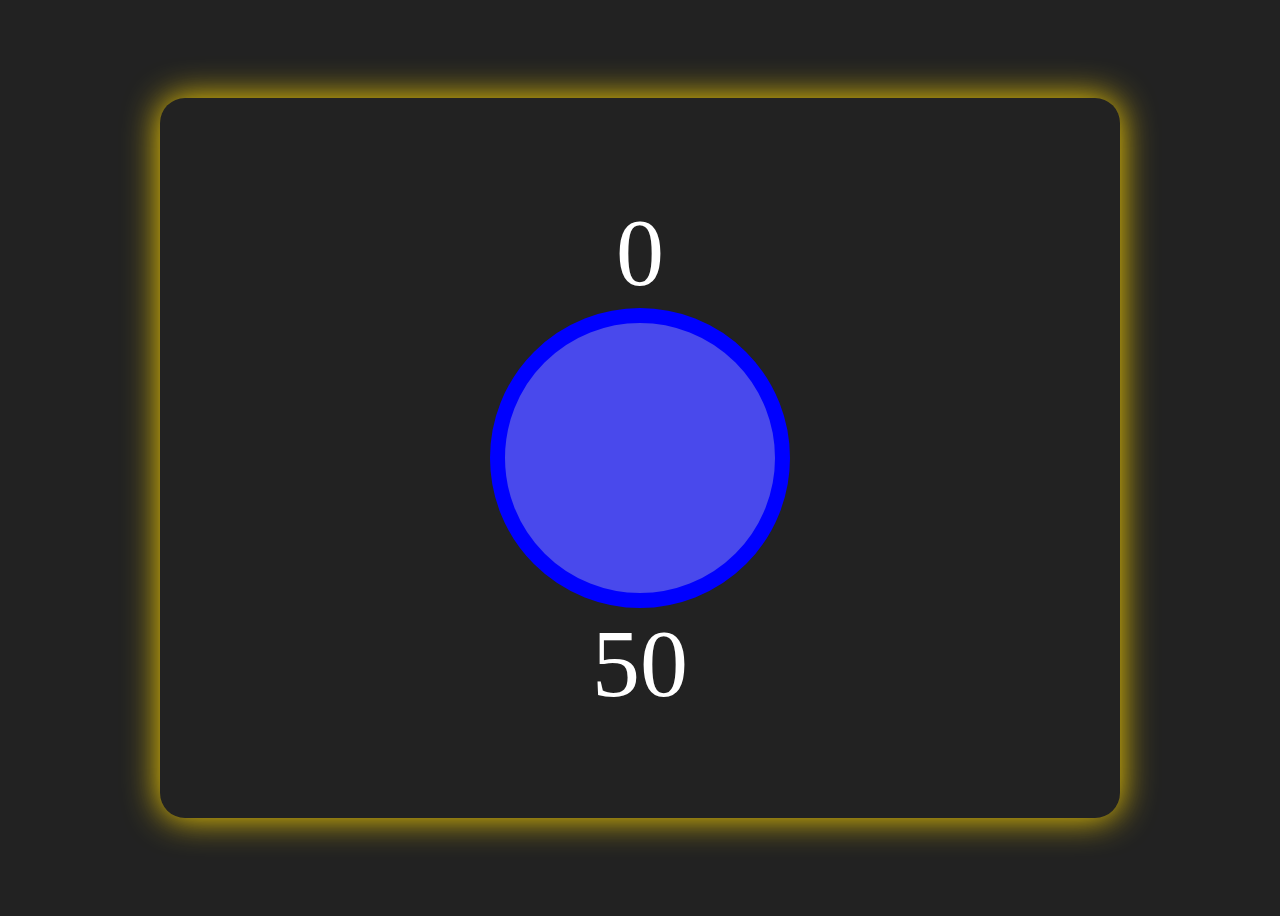
<file: lesson_1/index.html>
<!DOCTYPE html>
<html lang="en">
  <head>
    <meta charset="UTF-8" />
    <meta name="viewport" content="width=device-width, initial-scale=1.0" />
    <title>Document</title>
    <link rel="stylesheet" href="style.css" />
  </head>
  <body>
    <div class="container">
      <div class="coins">
        <div class="coin-icon"></div>
        <span class="value" id="coins"></span>
      </div>

      <div class="tap">
        <button class="tap-btn" id="humster"></button>
      </div>

      <div class="energy">
        <div class="energy-icon"></div>
        <span class="value" id="energy"></span>
      </div>

      <div class="boosts">
        <button class="energy-boost">Boost energy</button>
      </div>
    </div>

    <script src="app.js"></script>
</body>
</html>
</file>
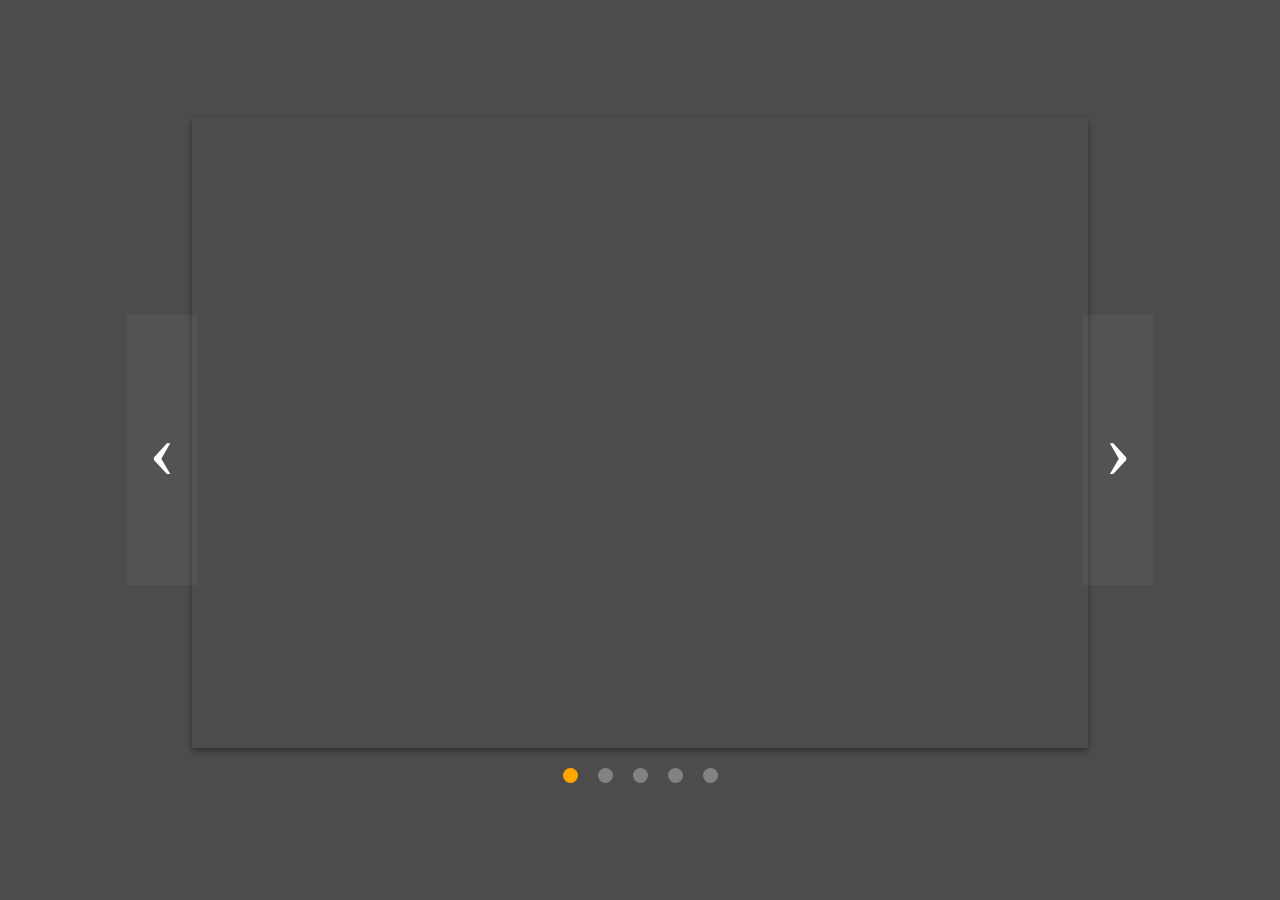
<file: lesson_2/index.html>
<!DOCTYPE html>
<html lang="en">
  <head>
    <meta charset="UTF-8" />
    <meta name="viewport" content="width=device-width, initial-scale=1.0" />
    <title>Document</title>
    <link rel="stylesheet" href="style.css" />
  </head>
  <body>
    <div class="slider-container">
      <div
        class="slide"
        style="
          background-image: url('https://images.unsplash.com/photo-1559087867-ce4c91325525?ixlib=rb-1.2.1&ixid=eyJhcHBfaWQiOjEyMDd9&auto=format&fit=crop&w=2100&q=80');
        "
      ></div>
      <div
        class="slide"
        style="
          background-image: url('https://images.unsplash.com/photo-1522735338363-cc7313be0ae0?ixlib=rb-1.2.1&ixid=eyJhcHBfaWQiOjEyMDd9&auto=format&fit=crop&w=2689&q=80');
        "
      ></div>
      <div
        class="slide"
        style="
          background-image: url('https://images.unsplash.com/photo-1495467033336-2effd8753d51?ixlib=rb-1.2.1&ixid=eyJhcHBfaWQiOjEyMDd9&auto=format&fit=crop&w=2100&q=80');
        "
      ></div>
      <div
        class="slide"
        style="
          background-image: url('https://images.unsplash.com/photo-1511593358241-7eea1f3c84e5?ixlib=rb-1.2.1&ixid=eyJhcHBfaWQiOjEyMDd9&auto=format&fit=crop&w=1934&q=80');
        "
      ></div>
      <div
        class="slide"
        style="
          background-image: url('https://images.unsplash.com/photo-1549880338-65ddcdfd017b?ixlib=rb-1.2.1&ixid=eyJhcHBfaWQiOjEyMDd9&auto=format&fit=crop&w=2100&q=80');
        "
      ></div>

      <div class="arrow left-arrow">&#8249;</div>
      <div class="arrow right-arrow">&#8250;</div>
    </div>
    <div class="nav">
      <div class="nav-item"></div>
      <div class="nav-item"></div>
      <div class="nav-item"></div>
      <div class="nav-item"></div>
      <div class="nav-item"></div>
    </div>

    <script src="app.js"></script>
  </body>
</html>
</file>
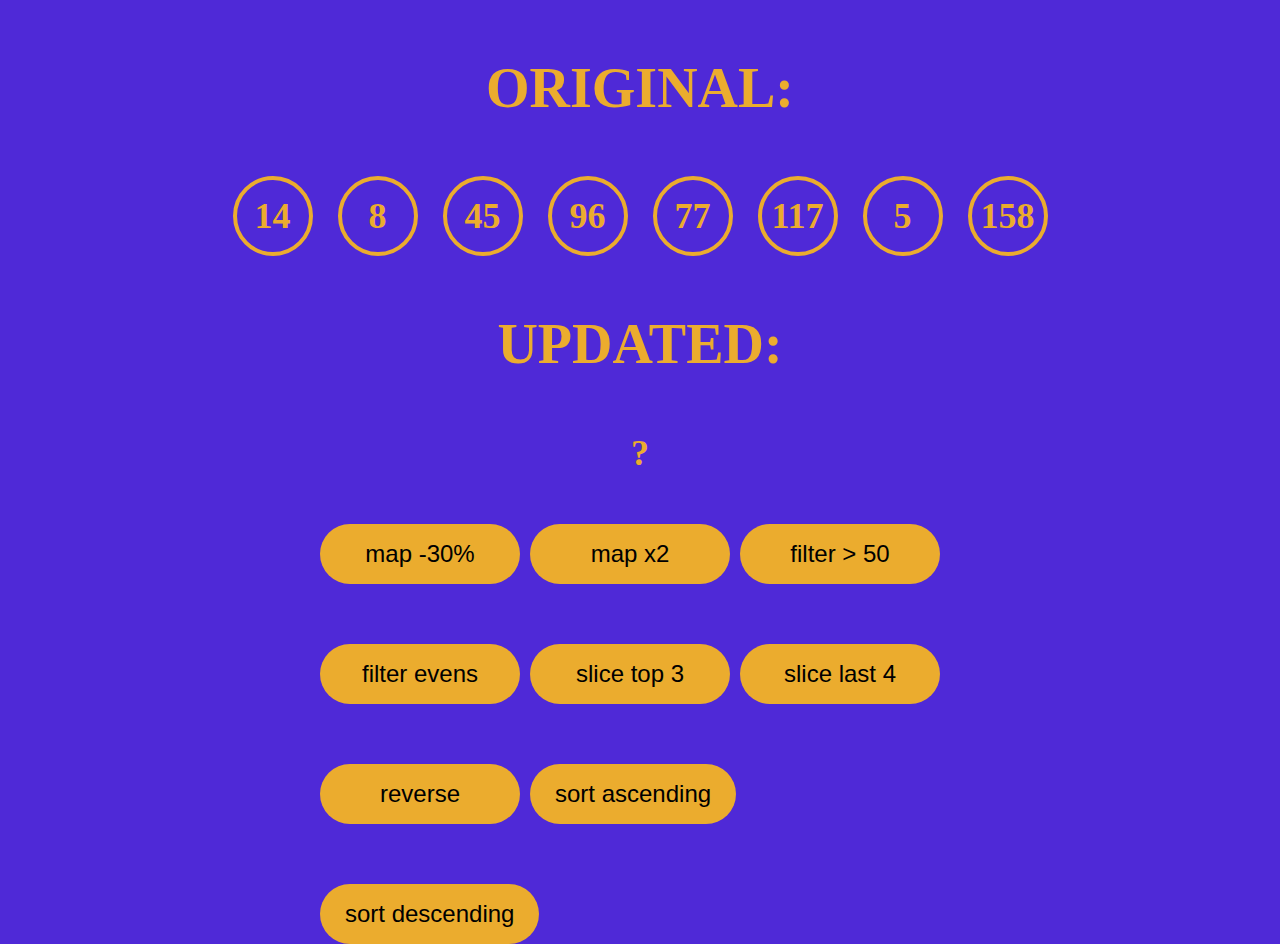
<file: lesson_4/index.html>
<!DOCTYPE html>
<html lang="en">
  <head>
    <meta charset="UTF-8" />
    <meta name="viewport" content="width=device-width, initial-scale=1.0" />
    <title>Document</title>
    <link rel="stylesheet" href="style.css" />
  </head>
  <body>
    <div id="original">
      <p>Original:</p>
      <div class="array"></div>
    </div>
    <div id="updated">
      <p>Updated:</p>
      <div class="array">?</div>
    </div>
    <div class="methods">
      <button onclick="map30()">map -30%</button>
      <button>map x2</button>
      <button onclick="filter50()">filter &gt; 50</button>
      <button>filter evens</button>
      <button>slice top 3</button>
      <button>slice last 4</button>
      <button>reverse</button>
      <button>sort ascending</button>
      <button>sort descending</button>
    </div>

    <script src="app.js"></script>
  </body>
</html>
</file>
<file: lesson_1/style.css>
body {
  display: flex;
  align-items: center;
  justify-content: center;
  background-color: #222;
  height: 100vh;
  overflow-y: hidden;
}

.container {
  display: flex;
  align-items: center;
  justify-content: center;
  flex-direction: column;
  width: 75vw;
  height: 80vh;
  border-radius: 25px;
  box-shadow: 0px 0px 35px 0px gold;
}

.value {
  font-size: 6rem;
  color: white;
}

.tap-btn {
  width: 300px;
  height: 300px;
  border-radius: 100%;
  border: 15px solid blue;
  background-color: #4949ec;
  cursor: pointer;
}

.energy-boost {
  background-color: transparent;
  width: 200px;
  height: 60px;
  color: gold;
  border: 1px solid gold;
  border-radius: 5px;
  font-size: 1.5rem;
  margin-top: 30px;
  display: none;
}
</file>
<file: lesson_2/style.css>
* {
    box-sizing: border-box;
  }
  
  body {
    display: flex;
    flex-direction: column;
    align-items: center;
    justify-content: center;
    min-height: 100vh;
    margin: 0;
    padding: 0;
  }
  
  body::after {
    content: "";
    background-image: inherit;
    background-position: center center;
    background-size: cover;
    position: absolute;
    top: 0;
    left: 0;
    width: 100vw;
    height: 100vh;
    z-index: -2;
    transition: 0.4s ease;
  }
  
  body::before {
    background-color: rgba(0, 0, 0, 0.7);
    content: "";
    position: absolute;
    top: 0;
    left: 0;
    width: 100vw;
    height: 100vh;
    z-index: -1;
  }
  
  .slider-container {
    box-shadow: 0 3px 6px rgba(0, 0, 0, 0.16), 0 3px 6px rgba(0, 0, 0, 0.23);
    position: relative;
    overflow: hidden;
    height: 70vh;
    width: 70vw;
  }
  
  .slide {
    background-position: center center;
    background-size: cover;
    position: absolute;
    top: -15vh;
    left: -15vw;
    height: 100vh;
    width: 100vw;
    opacity: 0;
    transition: 0.6s ease;
    z-index: 1;
  }
  
  .slide.active {
    opacity: 1;

  }
  
  .arrow {
    background-color: rgba(128, 128, 128, 0.15);
    color: #fff;
    cursor: pointer;
    font-size: 80px;
    text-align: center;
    position: fixed;
    top: 50%;
    transform: translateY(-50%);
    user-select: none;
    height: 30%;
    width: 70px;
    display: flex;
    align-items: center;
    justify-content: center;
  }
  
  .arrow:hover {
    outline: 0;
    background-color: rgba(128, 128, 128, 0.8);
  }
  
  .left-arrow {
    left: calc(15vw - 65px);
  }
  
  .right-arrow {
    right: calc(15vw - 65px);
  }
  
  .nav {
    padding-top: 20px;
    display: flex;
    gap: 20px;
  }
  
  .nav-item {
    width: 15px;
    height: 15px;
    border-radius: 100%;
    background-color: white;
    opacity: 0.3;
  }
  
  .nav-item.active {
    opacity: 1;
    background-color: orange;
  }
</file>
<file: lesson_4/style.css>
* {
    box-sizing: border-box;
  }
  
  body {
    padding: 0;
    margin: 0;
    background-color: #4f29d7;
    color: #ebac2e;
    font-weight: 600;
    font-size: 36px;
    display: flex;
    flex-direction: column;
    align-items: center;
    text-transform: uppercase;
  }
  
  body div {
    display: flex;
    flex-direction: column;
    align-items: center;
  }
  
  body p {
    font-size: 56px;
  }
  
  .array {
    display: flex;
    flex-direction: row;
    gap: 25px;
  }
  
  .array-item {
    width: 80px;
    height: 80px;
    display: flex;
    align-items: center;
    justify-content: center;
    border: 4px solid #ebac2e;
    border-radius: 100px;
  }
  
  .methods {
    width: 50%;
    gap: 10px;
    display: flex;
    flex-direction: row;
    flex-wrap: wrap;
  }
  
  .methods button {
    min-width: 200px;
    height: 60px;
    font-size: 24px;
    background-color: #ebac2e;
    border: none;
    outline: none;
    border-radius: 40px;
    padding: 0 25px;
    cursor: pointer;
    margin-top: 50px;
  }
</file>
